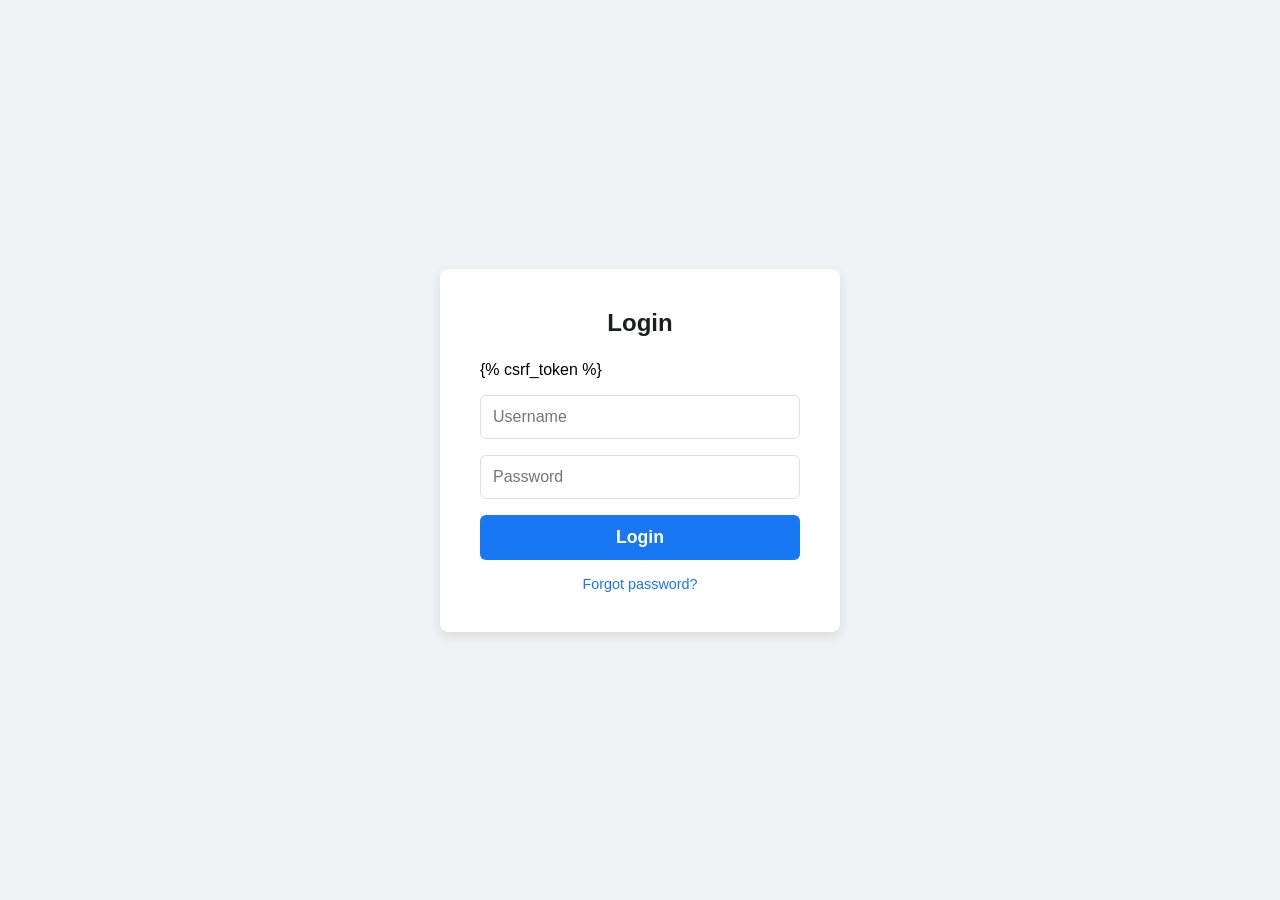
<file: template/login.html>
<!DOCTYPE html>
<html lang="en">
<head>
    <meta charset="UTF-8">
    <meta name="viewport" content="width=device-width, initial-scale=1.0">
    <title>Professional Login</title>
    <style>
        /* General Reset */
        * {
            box-sizing: border-box;
            margin: 0;
            padding: 0;
            font-family: 'Segoe UI', Tahoma, Geneva, Verdana, sans-serif;
        }

        body {
            background-color: #f0f2f5;
            display: flex;
            justify-content: center;
            align-items: center;
            height: 100vh;
        }

        /* Card Container */
        .login-container {
            background-color: #ffffff;
            padding: 2.5rem;
            border-radius: 8px;
            box-shadow: 0 4px 12px rgba(0, 0, 0, 0.1);
            width: 100%;
            max-width: 400px;
        }

        h2 {
            text-align: center;
            color: #1c1e21;
            margin-bottom: 1.5rem;
        }

        /* Form Elements */
        form {
            display: flex;
            flex-direction: column;
            gap: 1rem;
        }

        input {
            padding: 12px;
            border: 1px solid #dddfe2;
            border-radius: 6px;
            font-size: 1rem;
            transition: border-color 0.3s;
        }

        input:focus {
            outline: none;
            border-color: #1877f2;
            box-shadow: 0 0 0 2px rgba(24, 119, 242, 0.2);
        }

        button {
            background-color: #1877f2;
            color: white;
            padding: 12px;
            border: none;
            border-radius: 6px;
            font-size: 1.1rem;
            font-weight: bold;
            cursor: pointer;
            transition: background-color 0.3s;
        }

        button:hover {
            background-color: #166fe5;
        }

        .footer-text {
            text-align: center;
            margin-top: 1rem;
            font-size: 0.9rem;
            color: #606770;
        }
    </style>
</head>
<body>

    <div class="login-container">
        <h2>Login</h2>
        <form action="" method="post">
            {% csrf_token %}
            <input type="text" name="username" placeholder="Username" required>
            <input type="password" name="password" placeholder="Password" required>      
            <button type="submit">Login</button>
        </form>
        <div class="footer-text">
            <p><a href="#" style="text-decoration: none; color: #1877f2;">Forgot password?</a></p>
        </div>
    </div>

</body>
</html>
</file>
